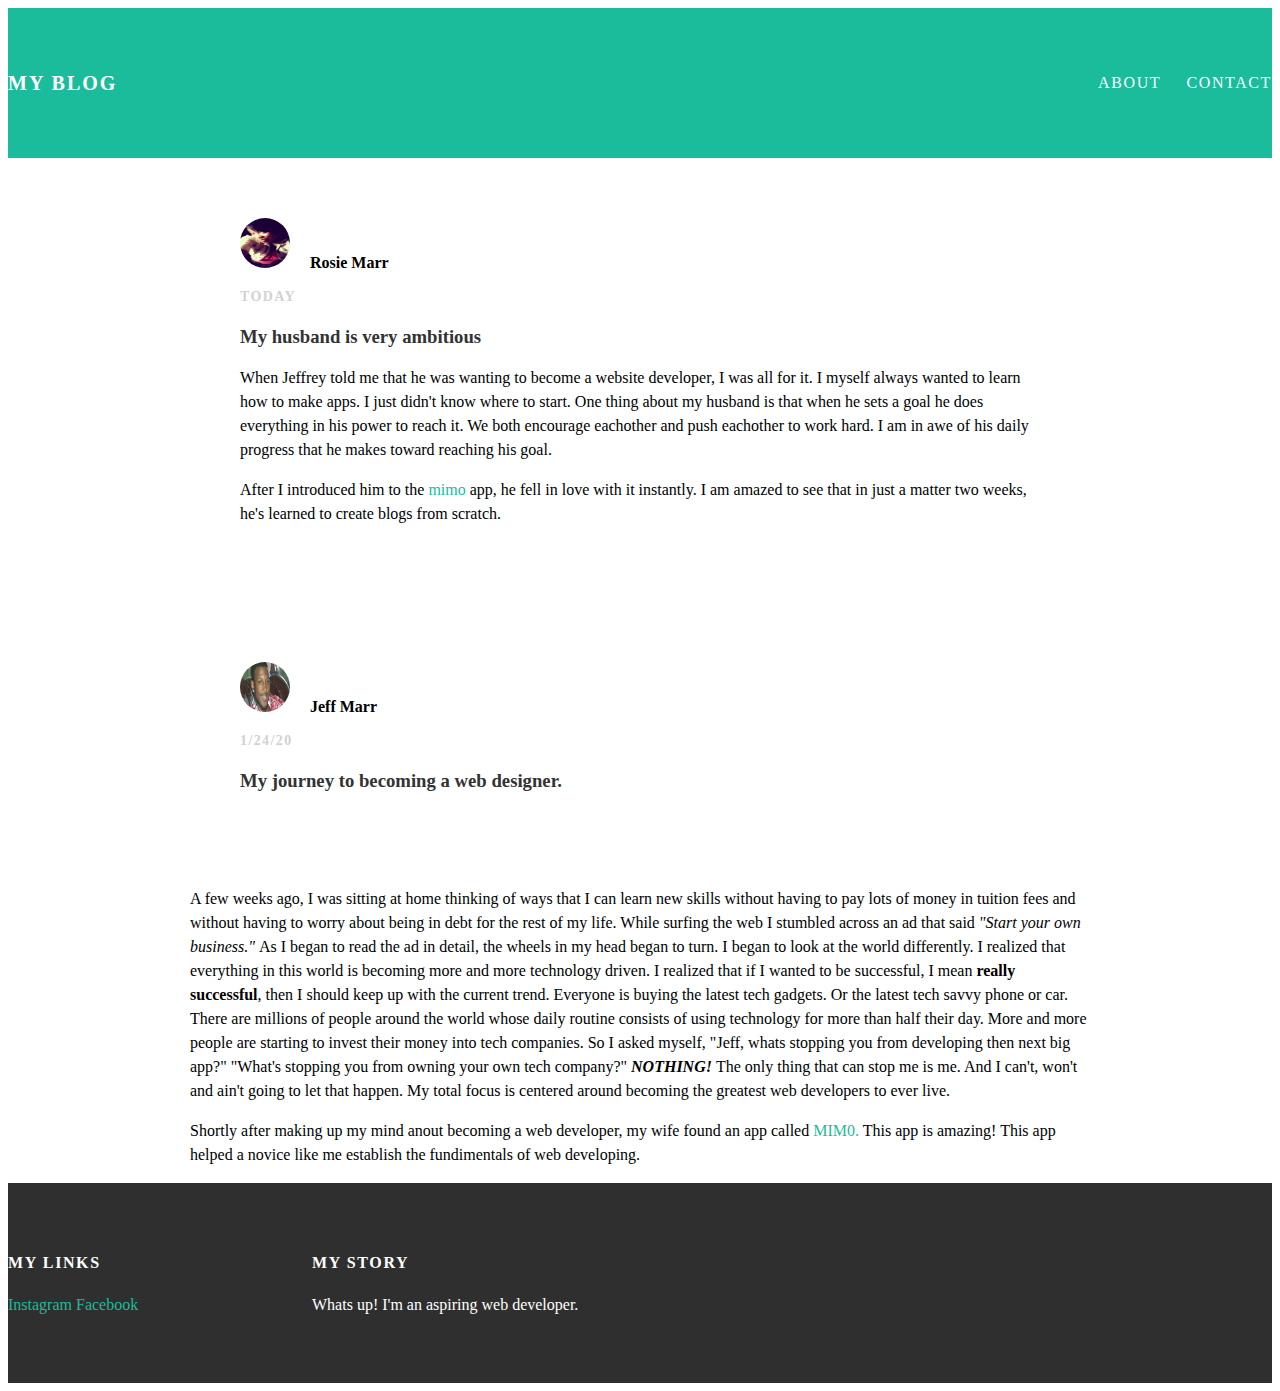
<file: index.html>
<!DOCTYPE html>
<html>
  <head>
    <title>My blog</title>
    <link rel="stylesheet" type="text/css" href="styles.css">
  </head>
  <body>
    <div id="header">
<div class="container">
   <a id="header-title" href="index.html"> My Blog</a>
   <ul id= "header-nav" class="Navbar-Links">
     <li> <a href="about.html"> About </a> </li>
     <li> <a href="mailto:simbaandpooh@gmail.com"> Contact </a>  </li>
   </ul>
</div>
     </div>
     <div id="content">
     <div class="post-container">
        <div class="post">
       <div class="post-author">
          <img src="Rosiemarr.jpg">
     <span><strong>Rosie Marr</strong></span>  </div>
     <p class="post-date"> Today</p>
     <h3 class="post-title">My husband is very ambitious</h3>
     <div class="post-content">
       <p>When Jeffrey told me that he was wanting to become a
       website developer, I was all for it. I myself always wanted to learn
     how to make apps. I just didn't know where to start. One thing about my
   husband is that when he sets a goal he does everything in his power
 to reach it. We both encourage eachother and push eachother to
work hard. I am in awe of his daily progress that he makes toward reaching
 his goal. </p>
       <p> After I introduced him to the <a href="https://getmimo.com"> mimo</a>
         app, he fell in love with it instantly. I am amazed to see that in
         just a matter two weeks, he's learned to create blogs from scratch.
       </p>
     </div>
   </div>
 </div>
</div>

    <div id="content">
    <div class="post-container">
      <div class="post">
      <div class="post-author">
         <img src="jeffRedShirt.jpeg">
<span><strong>Jeff Marr</strong></span> </div>
<p class="post-date"> 1/24/20</p>
<h3 class="post-title">My journey to becoming a web designer.</h3> </div>
<dpiv class="post-content">
  <p> A few weeks ago, I was sitting at home thinking of ways that
    I can learn new skills without having to pay lots of money in tuition
    fees and without having to worry about being in debt for the rest of
     my life. While surfing the web I stumbled across an ad that said
      <em>"Start your own business." </em> As I began to read the ad in detail,
      the wheels in my head began to turn. I began to look at the world
     differently. I realized that everything in this world is becoming
      more and more technology driven. I realized that if I wanted to
      be successful, I mean <strong>really successful</strong>, then I should keep up
      with the current trend. Everyone is buying the latest tech gadgets.
      Or the latest tech savvy phone or car. There are millions of people
      around the world whose daily routine consists of using technology
     for more than half their day. More and more people are starting to
     invest their money into tech companies. So I asked myself, "Jeff,
     whats stopping you from developing then next big app?" "What's
     stopping you from owning your own tech company?"
     <em> <strong> NOTHING!</strong> </em> The only
     thing that can stop me is me. And I can't, won't and ain't going to
     let that happen. My total focus is centered around becoming
      the greatest web developers to ever live.
     </p>
     <p> Shortly after making up my mind anout becoming a web developer,
     my wife found an app called <a href="http://getmimo.com"> MIM0. </a>
     This app is amazing! This app helped a novice like me
      establish the fundimentals of web developing. </p>
</div>
  </div>



    <div id="footer">
      <div class="container">

      <div class="column">
        <h4>My Links</h4>
        <p>
          <a href="http://instagram.com/donjef_1991"> Instagram </a>
        <a href="htp://facebook.com/Rosie Marr"> Facebook</a>
      </p>
      </div>
       <div class="column">
         <h4>My Story</h4>
         <p>Whats up! I'm an aspiring web developer.</p>
       </div>

     </div>
    </div>
  </body>
</html>
</file>
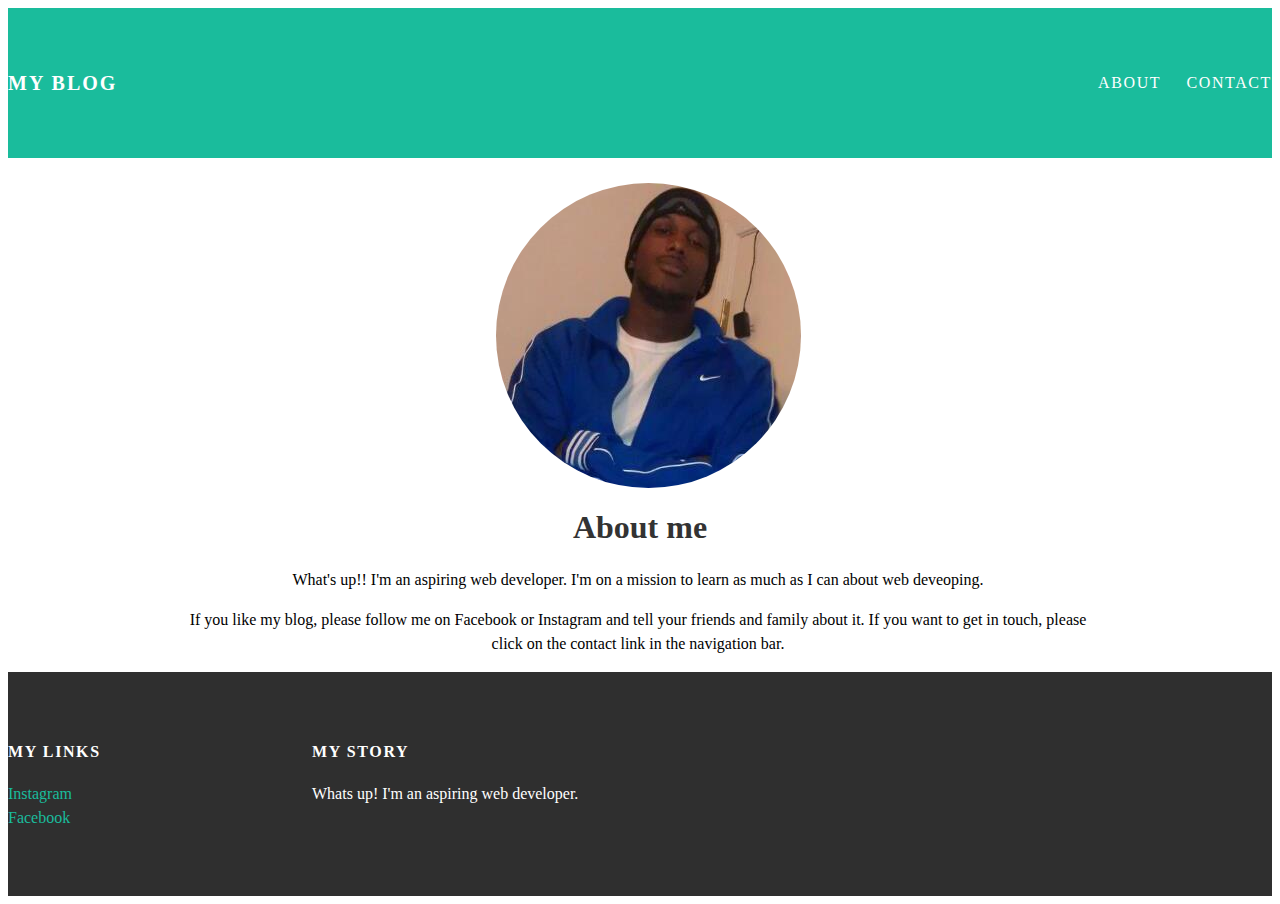
<file: about.html>
<!DOCTYPE html>
<html>
<head>
<title>My Blog</title>
 <link rel="stylesheet" type="text/css" href="styles.css">
  </head>
  <body>
    <div id="header">
<div class="container">
   <a id="header-title" href="index.html"> My Blog</a>
   <ul id="header-nav" class="Navbar-Links">
     <li> <a href="about.html"> About </a>  </li>
     <li> <a href="mailto:simbaandpooh@gmail.com"> Contact </a>  </li>
   </ul>
</div>
     </div>
    <div id="content">
    <div class="container">
      <div class="About">
      <div class="About-author">
         <img src="me chilln.jpg">
       </div>
<h1 class="About-title">About me</h1>
 <div class="About-content">
  <p>What's up!! I'm an aspiring web developer. I'm on a mission to
  learn as much as I can about web deveoping.</p>
  <p>If you like my blog, please follow me on Facebook or Instagram and tell
  your friends and family about it. If you want to get in touch,
  please click on the contact link in the navigation bar.  </p>
</div>
</div>
  </div>
   </div>
    <div id="footer">
      <div class="container">
      <div class="column">
        <h4>My Links</h4>
        <p> <a href="http://instagram.com/donjef_1991"> Instagram
        </a> <br>
        <a href="htp://facebook.com/Rosie Marr"> Facebook </a>
        </p>
      </div>
       <div class="column"> <h4>My Story</h4> <p>Whats up! I'm an aspiring web developer.</p> </div>
     </div>
    </div>
  </body>
</html>
</file>
<file: styles.css>
@@import url(http://fonts.googleapis.com/css?family=Montserrat:400, 700);

body {color: #555;
  margin: 0;
  font-family: 'Montserrat', sans-serif;
}

 #header {
   background-color: #1abc9c;
   height: 150px;
   line-height: 150px;
 }

 #header a{
   color: white;
   text-decoration: none;

   text-transform: uppercase;
   letter-spacing: 0.1em;
 }

 #header a:hover {
   color: #222;
 }

 #header-title{
   display: block;
   float: left;

   font-size: 20px;
   font-weight: bold;
 }

#header-nav{
  display: block;
  float: right;
  margin-top: 0;
}

#header-nav li{
  display: inline;
  padding-left: 20px;
  }

  .post-container{
    max-width: 900px;
    margin: 0 auto;
  }

  #footer{
    background-color: #2f2f2f;
    padding: 50px 0;
  }

.column{
  min-width: 300px;
  display: inline-block;
vertical-align: top;
}

#footer h4{
  color: white;
  text-transform: uppercase;
  letter-spacing: 0.1em;
}

#footer p{
  color: white;
}

a {
  color: #1abc9c;
  text-decoration: none;
}

a:hover{
  color: #f6a623;
}

.post, .about{
  max-width: 800px;
  margin: 0 auto;
  padding: 60px 0;
}

.About-author img{
width: 10;
height: 10;
vertical-align: middle;
margin-left: 250px;
margin-top: 25px;
border-radius: 250px; 250px; 250px; 250px;
}

.post-author img{
  width: 50px;
  height: 50px;
  border-radius: 50%;
}

.About-content p{
margin-left: 180px;
max-width: 900px;
}

.About {
  text-align: center;
}
.post-author span{
  margin-left: 16px;
}

.post-date {
  color: #D2D2D2;

  font-size: 14px;
  font-weight: bold;

  text-transform: uppercase;
  letter-spacing: 0.1em;
}

h1, h2, h3, h4{
  color: #333;
}

p{
  line-height: 1.5;
}

.post-container:nth-child(2n) {
background-color: white;
}
</file>
